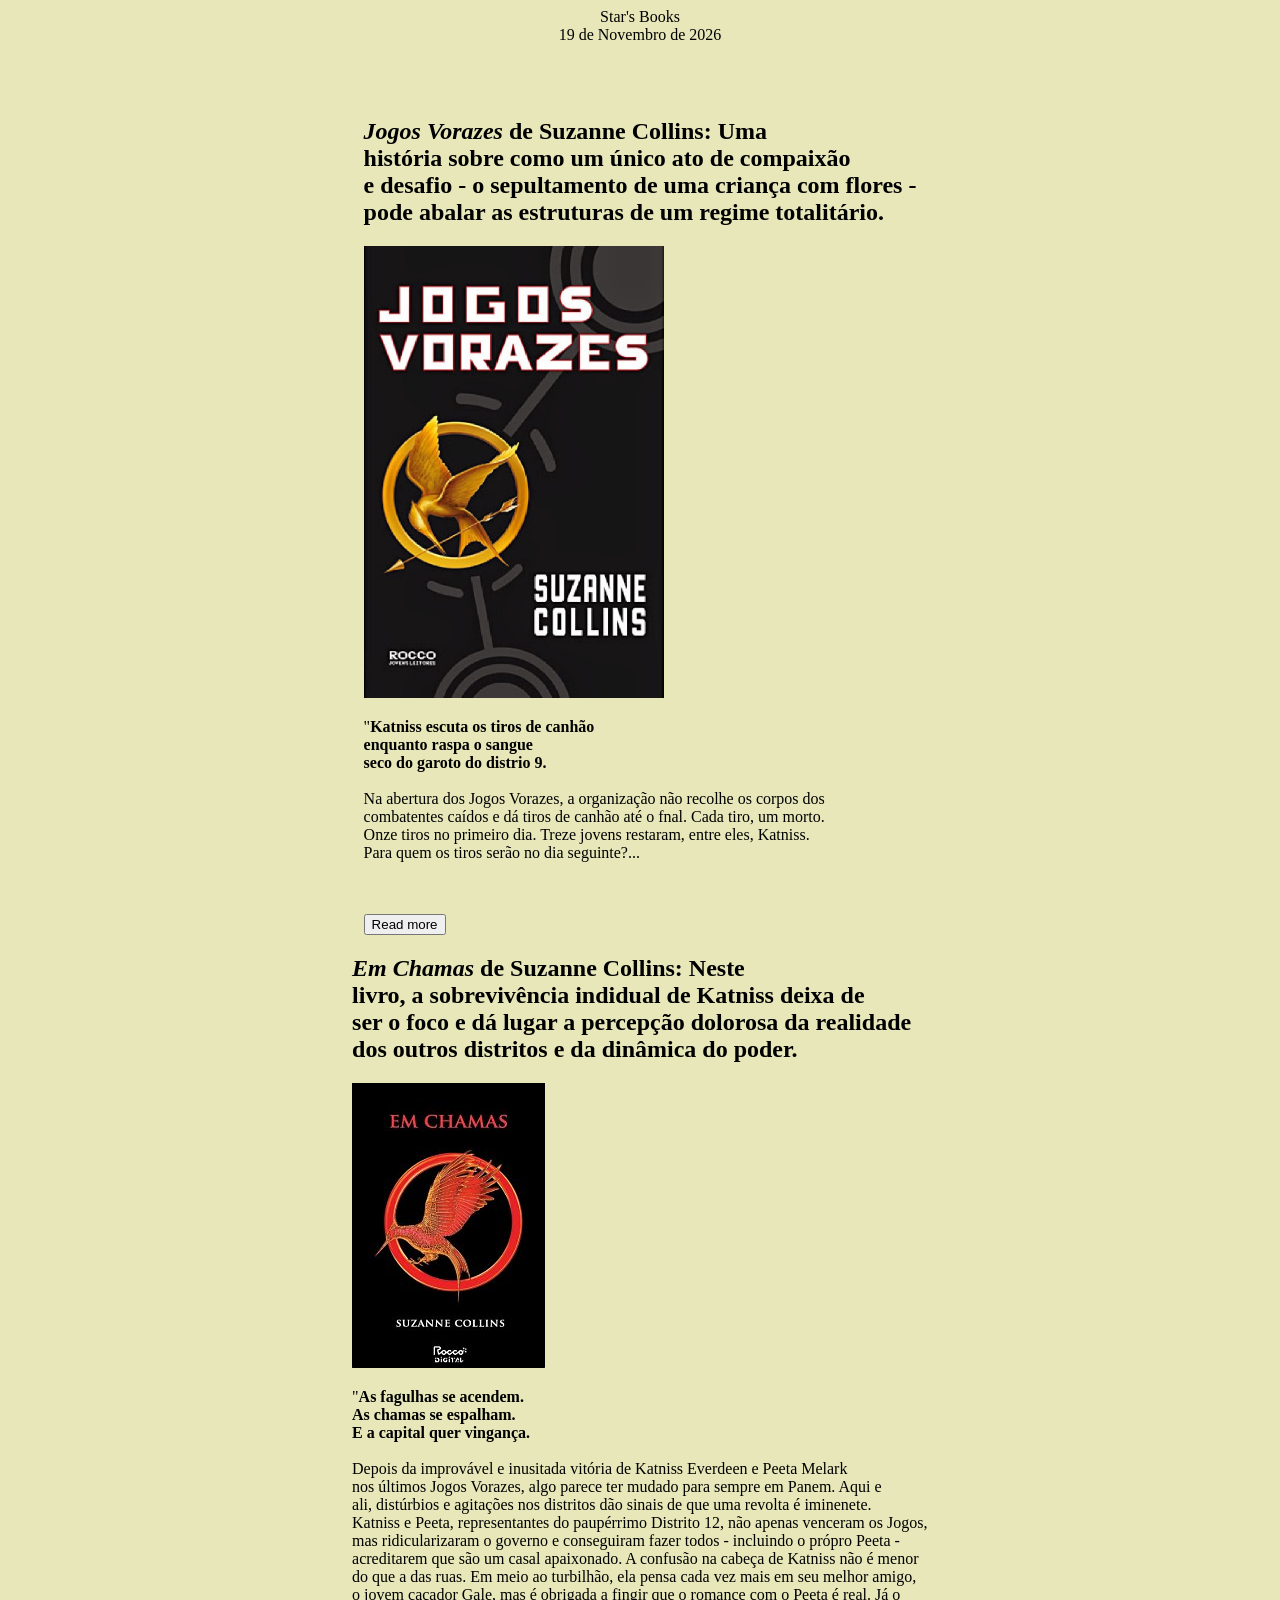
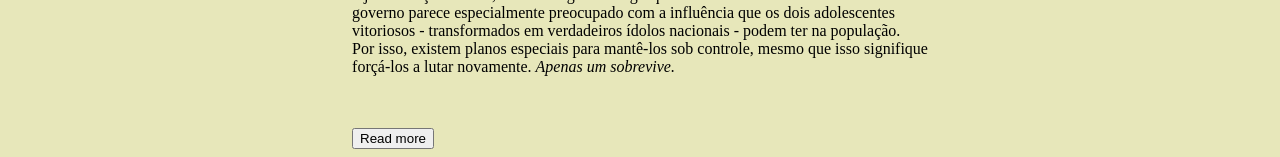
<file: curso mavi/index.html>
<!DOCTYPE html>
<html lang="pt-br">
<head>
    <meta charset="UTF-8">
    <meta name="viewport" content="width=device-width, initial-scale=1.0">
    <title>Star's Books!</title>
    <link rel="stylesheet" href="style.css">

</head>
<body>
    <div class="logo">
        Star's Books
    </div>
    <div class="data">
        19 de Novembro de 2026
    </div>
    <br>
    <br>
    <br>
    <div class="livro1">
        <h2> <i>Jogos Vorazes</i> de Suzanne Collins: Uma <br> 
        história sobre como um único ato de compaixão <br>
        e desafio - o sepultamento de uma criança com flores - <br>
        pode abalar as estruturas de um regime totalitário. </h2>
        <img src="img.jpg/jogosvorazes.jpg" alt="Capa do livro de Jogos vorazes" width="300">
        <br>
        <p>"<b>Katniss escuta os tiros de canhão <br> enquanto raspa o sangue <br> seco do garoto do distrio 9.</b>
        <br>
        <br>
        Na abertura dos Jogos Vorazes, a organização não recolhe os corpos dos <br>
        combatentes caídos e dá tiros de canhão até o fnal. Cada tiro, um morto. <br>
        Onze tiros no primeiro dia. Treze jovens restaram, entre eles, Katniss. <br>
        Para quem os tiros serão no dia seguinte?... </p>
        <br>
        <br>
        <a href="livro1.html">
            <button>Read more</button>
        </a>
    </div>


    <div class="livro2">
        <h2> <i>Em Chamas</i> de Suzanne Collins: Neste <br> livro, a sobrevivência indidual de Katniss deixa de <br>
        ser o foco e dá lugar a percepção dolorosa da realidade <br>
        dos outros distritos e da dinâmica do poder.</h2>
        <img src="img.jpg/emchamas.jpg" alt="Capa do livro Em Chamas" widht="300">
        <br>
        <p>"<b>As fagulhas se acendem. <br>
        As chamas se espalham. <br>
        E a capital quer vingança.</b>
        <br>
        <br>
        Depois da improvável e inusitada vitória de Katniss Everdeen e Peeta Melark <br>
        nos últimos Jogos Vorazes, algo parece ter mudado para sempre em Panem. Aqui e <br>
        ali, distúrbios e agitações nos distritos dão sinais de que uma revolta é iminenete.<br>
        Katniss e Peeta, representantes do paupérrimo Distrito 12, não apenas venceram os Jogos, <br>
        mas ridicularizaram o governo e conseguiram fazer todos - incluindo o própro Peeta - <br>
        acreditarem que são um casal apaixonado. A confusão na cabeça de Katniss não é menor <br>
        do que a das ruas. Em meio ao turbilhão, ela pensa cada vez mais em seu melhor amigo, <br>
        o jovem caçador Gale, mas é obrigada a fingir que o romance com o Peeta é real. Já o <br>
        governo parece especialmente preocupado com a influência que os dois adolescentes <br>
        vitoriosos - transformados em verdadeiros ídolos nacionais - podem ter na população. <br>
        Por isso, existem planos especiais para mantê-los sob controle, mesmo que isso signifique <br>
        forçá-los a lutar novamente. <i>Apenas um sobrevive.</i> </p>
        <br>
        <br>
        <a href="livro2.html">
            <button>Read more</button>
        </a>
    </div>
</body>
</html>
</file>
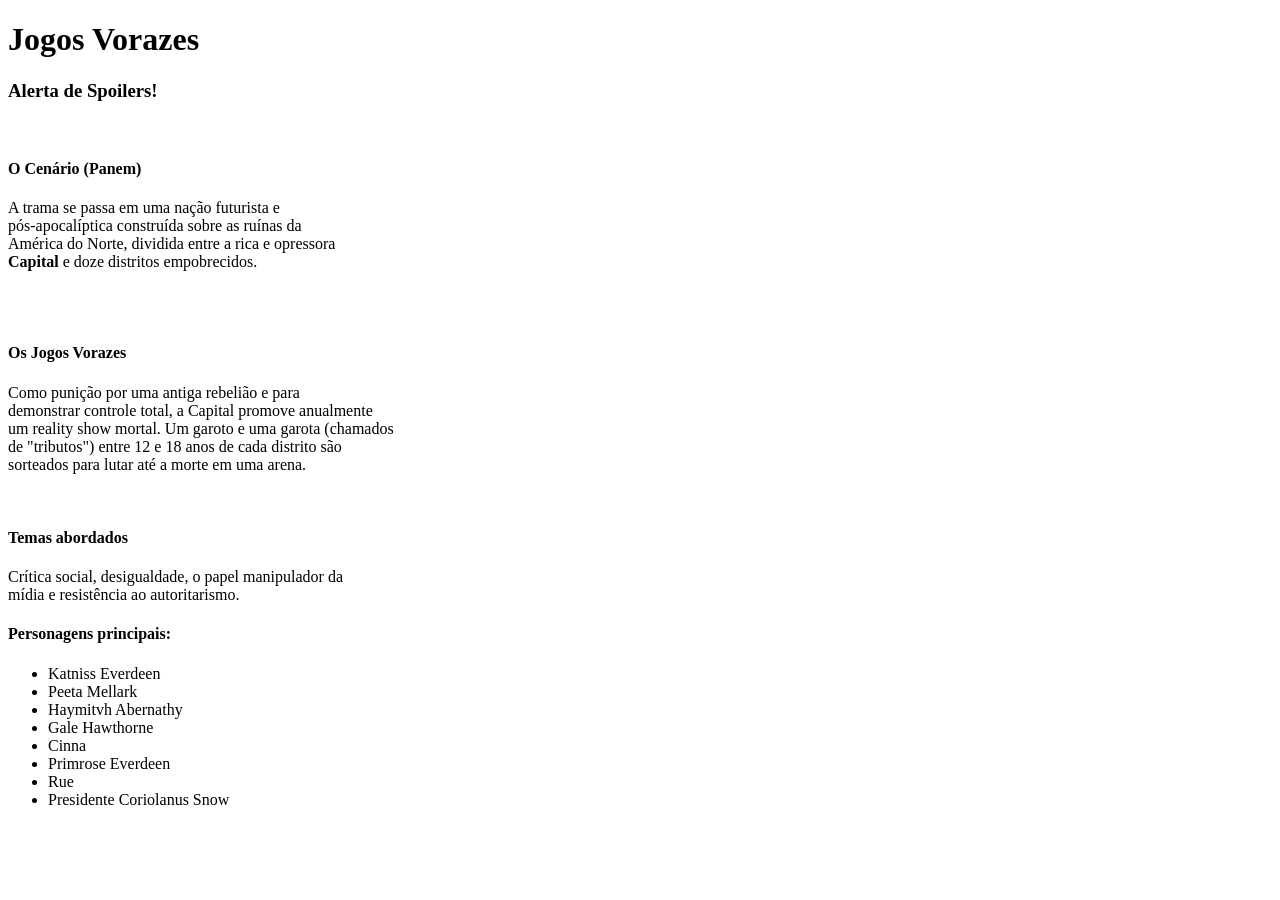
<file: livro1.html>
<!DOCTYPE html>
<html lang="pt-br">
<head>
    <meta charset="UTF-8">
    <meta name="viewport" content="width=device-width, initial-scale=1.0">
    <title>Sobre: Jogos Vorazes</title>
</head>
<body>
    <h1>Jogos Vorazes</h1>
    <h3>Alerta de Spoilers!</h3>
    <br>
    <h4>O Cenário (Panem)</h4>
    <p>A trama se passa em uma nação futurista e <br>
    pós-apocalíptica construída sobre as ruínas da <br>
    América do Norte, dividida entre a rica e opressora <br>
    <b>Capital</b> e doze distritos empobrecidos.</p>
    <br>
    <br>
    <h4>Os Jogos Vorazes</h4>
    <p>Como  punição por uma antiga rebelião e para <br>
    demonstrar controle total, a Capital promove anualmente <br>
    um reality show mortal. Um garoto e uma garota (chamados <br>
    de "tributos") entre 12 e 18 anos de cada distrito são <br>
    sorteados para lutar até a morte em uma arena.</p>
    <br>
    <h4>Temas abordados</h4>
    <p>Crítica social, desigualdade, o papel manipulador da <br>
    mídia e resistência ao autoritarismo.</p>
    <h4>Personagens principais:</h4>
    <ul>
        <li>Katniss Everdeen</li>
        <li>Peeta Mellark</li>
        <li>Haymitvh Abernathy</li>
        <li>Gale Hawthorne</li>
        <li>Cinna</li>
        <li>Primrose Everdeen</li>
        <li>Rue</li>
        <li>Presidente Coriolanus Snow</li>
    </ul>
</body>
</html>
</file>
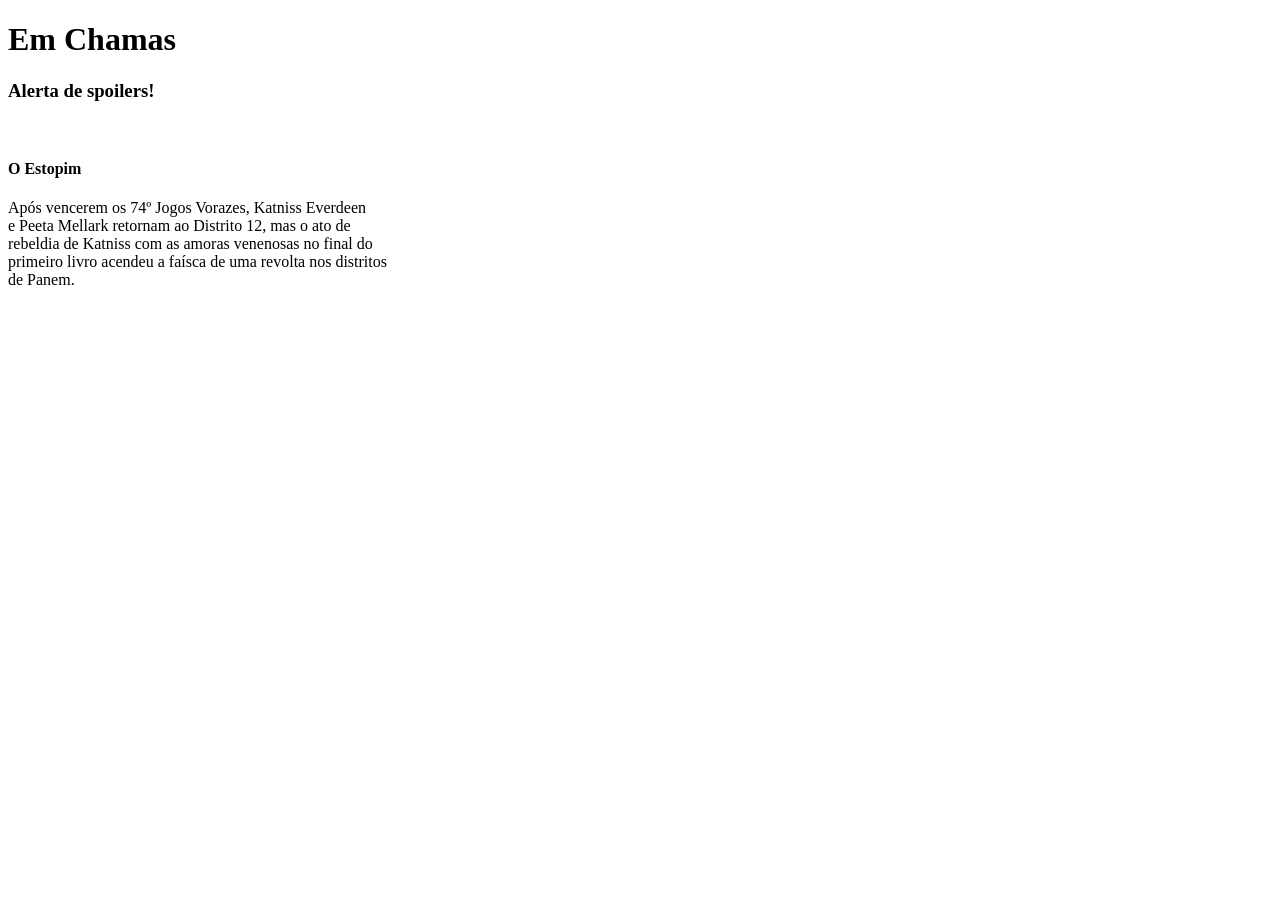
<file: livro2.html>
<!DOCTYPE html>
<html lang="pt-br">
<head>
    <meta charset="UTF-8">
    <meta name="viewport" content="width=device-width, initial-scale=1.0">
    <title>Sobre: Em Chamas de Suzanne Collins</title>
</head>
<body>
    <h1>Em Chamas</h1>
    <h3>Alerta de spoilers!</h3>
    <br>
    <h4>O Estopim</h4>
    <p>Após vencerem os 74º Jogos Vorazes, Katniss Everdeen <br>
    e Peeta Mellark retornam ao Distrito 12, mas o ato de <br>
    rebeldia de Katniss com as amoras venenosas no final do <br>
    primeiro livro acendeu a faísca de uma revolta nos distritos <br>
    de Panem.</p>

    
</body>
</html>
</file>
<file: curso mavi/style.css>
body{
    display: flex;
    flex-direction: column;
    justify-content: center;
    align-items: center;
    min-height: 100vh;
    background-color: rgb(231, 231, 186);
}

input{
    display: flex; 
    width: 300px;
    padding: 10px;
    margin-bottom: 10px;
}

.container{
    background-color: rgb(139, 105, 35);
    border: 2px solid #ccc;
    padding: 30px;
    border-radius: 8px;
}
</file>
